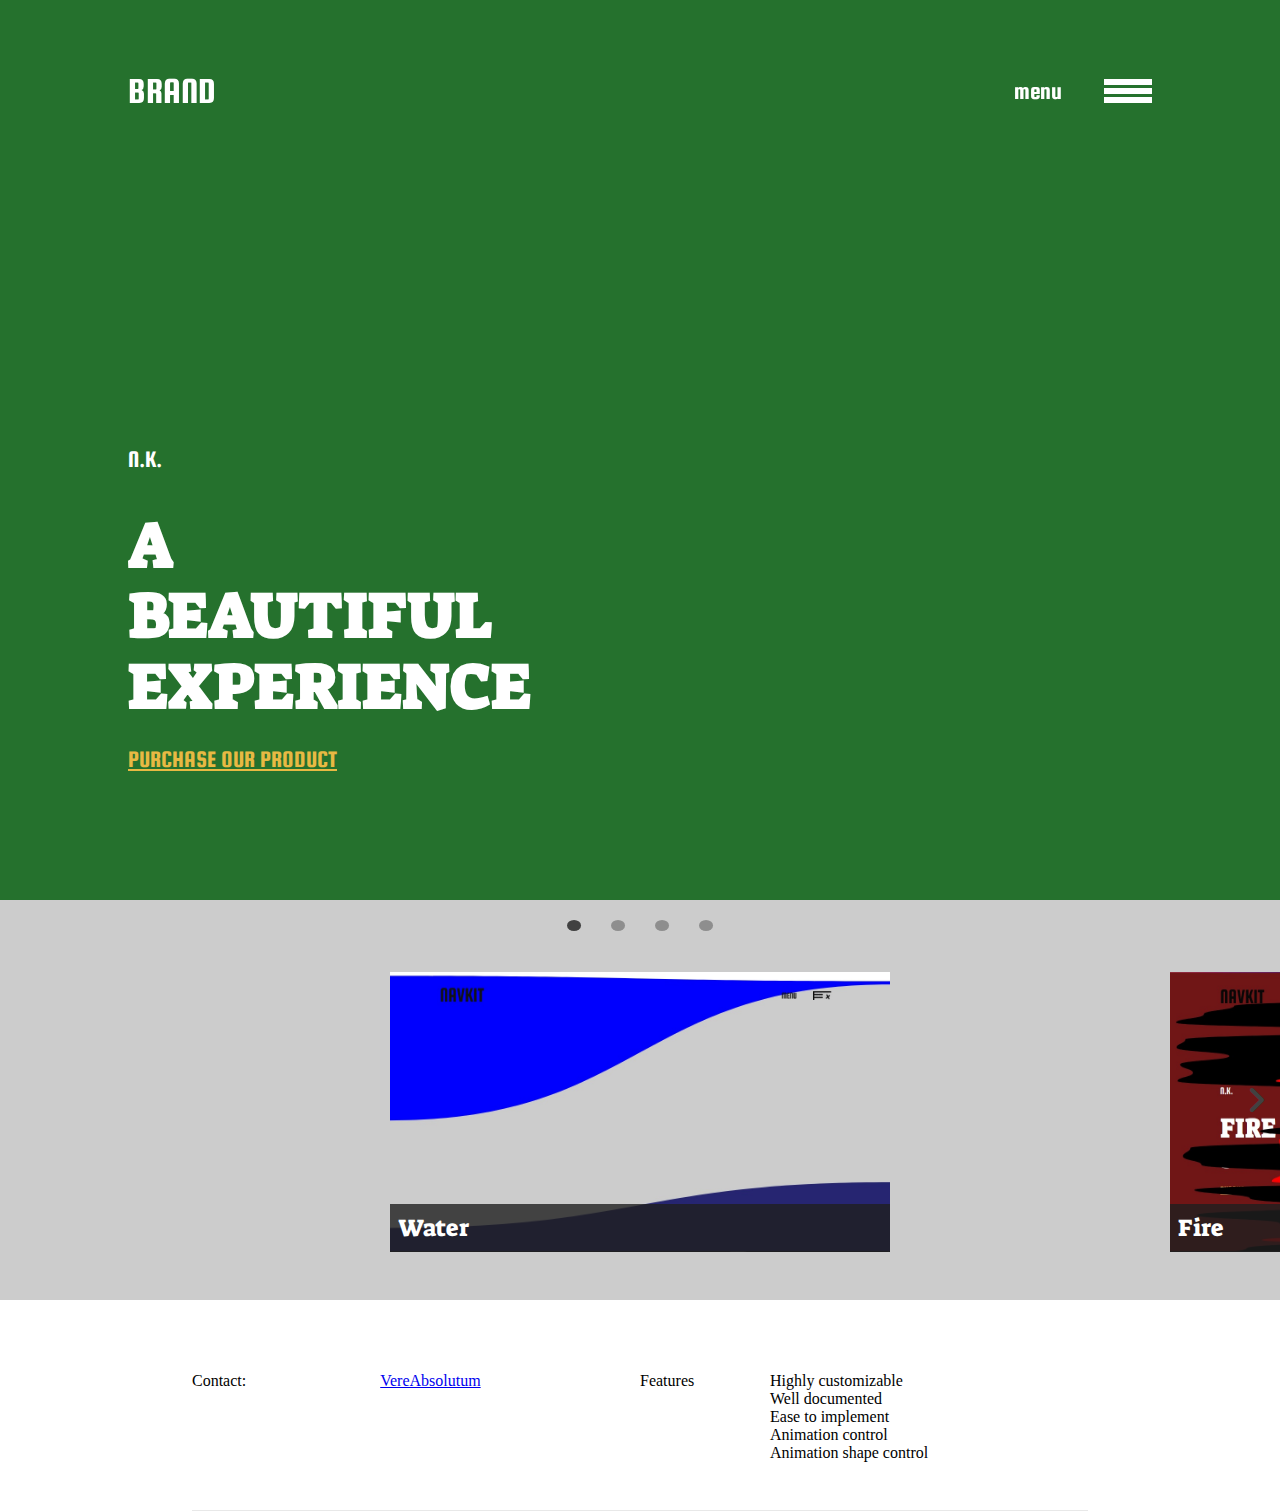
<file: index.html>
<!DOCTYPE html>
<html lang="en">
  <head>
    <meta charset="UTF-8" />
    <meta http-equiv="X-UA-Compatible" content="IE=edge" />
    <meta name="viewport" content="width=device-width, initial-scale=1.0" />
    <!-- GOOGLE FONTS -->
    <link rel="preconnect" href="https://fonts.googleapis.com" />
    <link rel="preconnect" href="https://fonts.gstatic.com" crossorigin />
    <link
      href="https://fonts.googleapis.com/css2?family=Squada+One&family=Suez+One&display=swap"
      rel="stylesheet"
    />
    <!-- FONTAWESOME -->
    <link
      rel="stylesheet"
      type="text/css"
      href="https://cdnjs.cloudflare.com/ajax/libs/font-awesome/5.14.0/css/all.min.css"
    />
    <!-- CSS STYLES -->
    <link rel="stylesheet" type="text/css" href="./CSS/styles.css" />
    <!-- PAGE STYLES -->
    <link rel="stylesheet" type="text/css" href="./CSS/page.css" />
    <title>Navbar</title>
  </head>
  <body>
    <!-- HEADER -->
    <header id="header" class="header header--white-black">
      <div class="header__container">
        <!-- Logo -->
        <div id="logo" class="logo">
          <a href="#" class="logo__link">Brand</a>
        </div>
        <!-- End Logo -->

        <!-- Toggle -->
        <div id="toggle" class="b1 toggle">
          <span>menu</span>
          <span>close</span>
          <div class="toggle__wrapper">
            <div class="toggle-bar first-bar"></div>
            <div class="toggle-bar second-bar"></div>
            <div class="toggle-bar third-bar"></div>
          </div>
        </div>
        <!-- Overlay -->
        <div id="overlay" class="overlay overlay--state">
          <div class="overlay__container">
            <nav id="nav" class="nav">
              <menu id="menu" class="nav__menu">
                <li class="nav__item">
                  <a href="#" class="nav__link">Home</a>
                </li>
                <li class="nav__item">
                  <a href="#" class="nav__link">About</a>
                </li>
                <li class="nav__item">
                  <a href="#" class="nav__link">Portfolio</a>
                </li>
              </menu>
            </nav>
            <nav id="nav-sec" class="nav nav-sec">
              <menu id="menu" class="nav__menu">
                <li class="nav__item">
                  <a href="#" class="nav__link">
                    <i class="fab fa-instagram"></i>
                  </a>
                </li>
                <li class="nav__item">
                  <a href="#" class="nav__link">
                    <i class="fab fa-facebook"></i>
                  </a>
                </li>
                <li class="nav__item">
                  <a href="#" class="nav__link">
                    <i class="fab fa-spotify"></i>
                  </a>
                </li>
              </menu>
            </nav>
          </div>
        </div>
        <!-- End Overlay -->

        <!-- SVG BACKGROUND -->
        <div id="svg-bg" class="svg-bg">
          <svg
            class="svg-anime"
            viewBox="0 0 100 100"
            height="100%"
            width="100%"
            preserveAspectRatio="none"
          >
            <path fill="black"></path>
            <path fill="white"></path>
            <path fill="black"></path>
            <path fill="white"></path>
            <path fill="black"></path>
            <path fill="white"></path>
          </svg>
        </div>
        <!-- END SVG BACKGROUND -->
      </div>
      <!-- End Toggle -->
    </header>
    <!-- END HEADER -->
    <!-- MAIN -->
    <main>
      <section class="hero hero--green section" style="z-index: 0">
        <div class="hero__container flex-grid">
          <div class="hero__data">
            <span class="brand">N.K.</span>
            <h1 class="section__title">A beautiful experience</h1>
            <a href="#" class="button button__style">Purchase Our Product</a>
          </div>
        </div>
      </section>
      <section id="portfolio" class="portfolio">
        <div id="carrousel" class="carrousel carrousel--style">
          <div class="carrousel__container">
            <!-- NAVIGATION BAR -->
            <div
              id="carrousel-nav"
              class="carrousel__nav carrousel__nav--style"
            >
              <button class="carrousel__indicator">
                <span> Water flow </span>
              </button>
              <button class="carrousel__indicator">
                <span> Fire stream </span>
              </button>
              <button class="carrousel__indicator">
                <span> Linear system </span>
              </button>
              <button class="carrousel__indicator">
                <span> Square gear </span>
              </button>
            </div>
            <!-- END NAVIGATION BAR -->

            <!-- TRACKERS & BUTTONS -->
            <button
              id="carrousel-btn-left"
              class="
                carrousel__button
                carrousel__button--left
                carrousel__button--style
              "
            >
              <i class="fas fa-angle-left"></i>
            </button>
            <div id="carrousel-track" class="carrousel__track">
              <ul>
                <li>
                  <div class="card">
                    <div class="card__content">
                      <a href="./pages/wave/wave.html" class="card__link">
                        <img
                          src="./assets/water.jpg"
                          alt=""
                          class="card__img"
                        />
                        <div class="card__description">
                          <span class="card__title"> Water </span>
                        </div>
                        <div class="arrow">
                          <i class="arrow-icon fas fa-arrow-right"></i>
                        </div>
                      </a>
                    </div>
                  </div>
                </li>

                <li>
                  <div class="card">
                    <div class="card__content">
                      <a href="./pages/flow/flow.html" class="card__link">
                        <img src="./assets/fire.jpg" alt="" class="card__img" />
                        <div class="card__description">
                          <span class="card__title"> Fire </span>
                        </div>
                        <div class="arrow">
                          <i class="arrow-icon fas fa-arrow-right"></i>
                        </div>
                      </a>
                    </div>
                  </div>
                </li>

                <li>
                  <div class="card">
                    <div class="card__content">
                      <a href="./pages/linear/square.html" class="card__link">
                        <img
                          src="./assets/linear.jpg"
                          alt=""
                          class="card__img"
                        />
                        <div class="card__description">
                          <span class="card__title"> Linear </span>
                        </div>
                        <div class="arrow">
                          <i class="arrow-icon fas fa-arrow-right"></i>
                        </div>
                      </a>
                    </div>
                  </div>
                </li>

                <li>
                  <div class="card">
                    <div class="card__content">
                      <a href="./pages/square/square.html" class="card__link">
                        <img
                          src="./assets/square.jpg"
                          alt=""
                          class="card__img"
                        />
                        <div class="card__description">
                          <span class="card__title"> Square </span>
                        </div>
                        <div class="arrow">
                          <i class="arrow-icon fas fa-arrow-right"></i>
                        </div>
                      </a>
                    </div>
                  </div>
                </li>
              </ul>
            </div>
            <button
              id="carrousel-btn-right"
              class="
                carrousel__button
                carrousel__button--right
                carrousel__button--style
              "
            >
              <i class="fas fa-angle-right"></i>
            </button>
            <!-- END TRACKERS & BUTTONS -->
          </div>
        </div>
      </section>
      <section id="features" class="features section">
        <div class="features__container">
          <div class="features__header">
            <div class="features__header-container">
              <div class="features__header-first">
                <span>Contact: </span>
                <span
                  ><a
                    href="#https://codecanyon.net/user/vereabsolutum"
                    class="some__link"
                    >VereAbsolutum</a
                  ></span
                >
              </div>
              <div class="features__header-second">
                <span>Features</span>
                <span class="some__link">
                  Highly customizable <br />
                  Well documented <br />
                  Ease to implement <br />
                  Animation control <br />
                  Animation shape control
                </span>
              </div>
            </div>
          </div>
        </div>
      </section>
    </main>
    <!-- END MAIN -->
    <!-- SCRIPTS -->
    <script src="./scripts/anime.min.js"></script>
    <script src="./scripts.js"></script>
    <!-- END SCRIPTS -->
  </body>
</html>
</file>
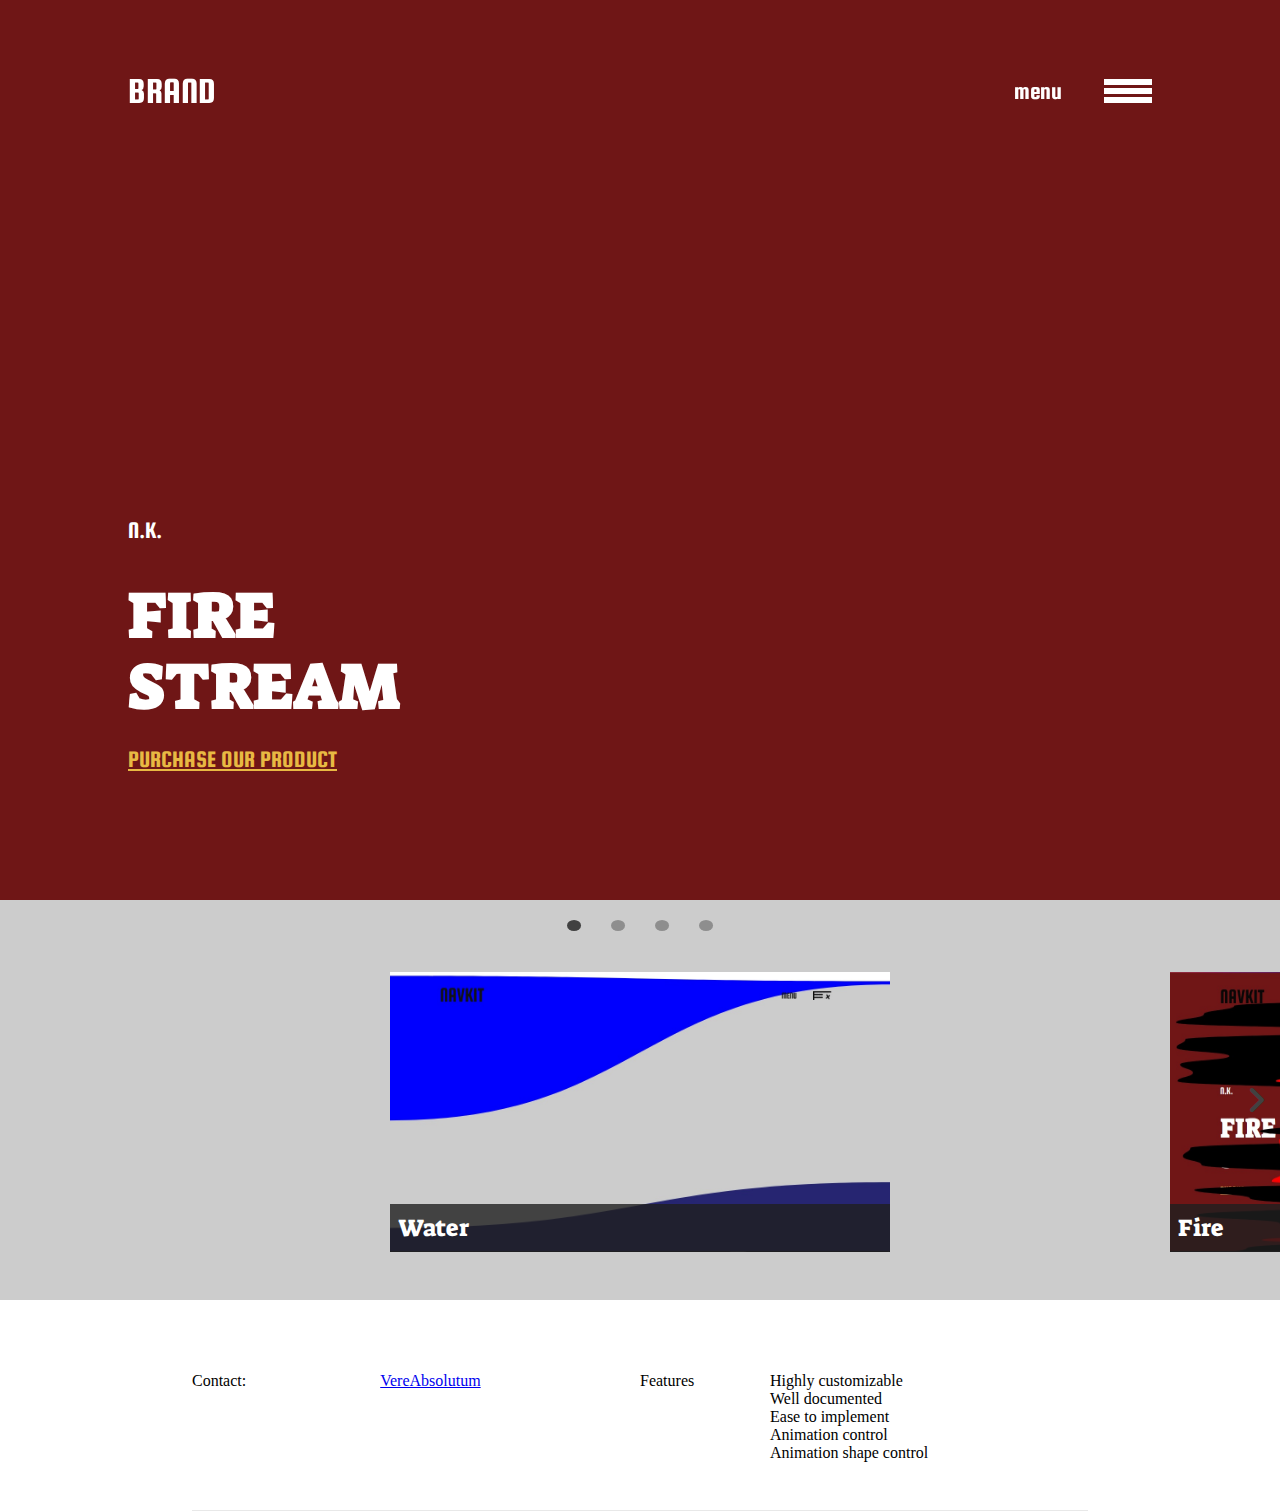
<file: pages/flow/flow.html>
<!DOCTYPE html>
<html lang="en">
  <head>
    <meta charset="UTF-8" />
    <meta http-equiv="X-UA-Compatible" content="IE=edge" />
    <meta name="viewport" content="width=device-width, initial-scale=1.0" />
    <!-- GOOGLE FONTS -->
    <link rel="preconnect" href="https://fonts.googleapis.com" />
    <link rel="preconnect" href="https://fonts.gstatic.com" crossorigin />
    <link
      href="https://fonts.googleapis.com/css2?family=Squada+One&family=Suez+One&display=swap"
      rel="stylesheet"
    />
    <!-- FONTAWESOME -->
    <link
      rel="stylesheet"
      type="text/css"
      href="https://cdnjs.cloudflare.com/ajax/libs/font-awesome/5.14.0/css/all.min.css"
    />
    <!-- CSS STYLES -->
    <link rel="stylesheet" type="text/css" href="../../CSS/styles.css" />
    <!-- PAGE STYLES -->
    <link rel="stylesheet" type="text/css" href="../../CSS/page.css" />
    <title>Navbar - Flow</title>
  </head>
  <body>
    <!-- HEADER -->
    <header id="header" class="header header--white-black">
      <div class="header__container">
        <!-- Logo -->
        <div id="logo" class="logo">
          <a href="#" class="logo__link">Brand</a>
        </div>
        <!-- End Logo -->

        <!-- Toggle -->
        <div id="toggle" class="b5 toggle">
          <span>menu</span>
          <span>close</span>
          <div class="toggle__wrapper">
            <div class="toggle-bar first-bar"></div>
            <div class="toggle-bar second-bar"></div>
            <div class="toggle-bar third-bar"></div>
          </div>
        </div>
        <!-- Overlay -->
        <div id="overlay" class="overlay overlay--state">
          <div class="overlay__container">
            <nav id="nav" class="nav">
              <menu id="menu" class="nav__menu">
                <li class="nav__item">
                  <a href="#" class="nav__link">Home</a>
                </li>
                <li class="nav__item">
                  <a href="#" class="nav__link">About</a>
                </li>
                <li class="nav__item">
                  <a href="#" class="nav__link">Portfolio</a>
                </li>
              </menu>
            </nav>
            <nav id="nav-sec" class="nav nav-sec">
              <menu id="menu" class="nav__menu">
                <li class="nav__item">
                  <a href="#" class="nav__link">
                    <i class="fab fa-instagram"></i>
                  </a>
                </li>
                <li class="nav__item">
                  <a href="#" class="nav__link">
                    <i class="fab fa-facebook"></i>
                  </a>
                </li>
                <li class="nav__item">
                  <a href="#" class="nav__link">
                    <i class="fab fa-spotify"></i>
                  </a>
                </li>
              </menu>
            </nav>
          </div>
        </div>
        <!-- End Overlay -->

        <!-- SVG BACKGROUND -->
        <div id="svg-bg" class="svg-bg">
          <svg
            class="svg-anime"
            viewBox="0 0 100 100"
            height="100%"
            width="100%"
            preserveAspectRatio="none"
          >
            <path fill="black"></path>
            <path fill="red"></path>
            <path fill="orange"></path>
          </svg>
        </div>
        <!-- END SVG BACKGROUND -->
      </div>
      <!-- End Toggle -->
    </header>
    <!-- END HEADER -->
    <!-- MAIN -->
    <main>
      <section class="hero hero--red section" style="z-index: 0">
        <div class="hero__container flex-grid">
          <div class="hero__data">
            <span class="brand">N.K.</span>
            <h1 class="section__title">Fire stream</h1>
            <a href="#" class="button button__style">Purchase Our Product</a>
          </div>
        </div>
      </section>
      <section id="portfolio" class="portfolio">
        <div id="carrousel" class="carrousel carrousel--style">
          <div class="carrousel__container">
            <!-- NAVIGATION BAR -->
            <div
              id="carrousel-nav"
              class="carrousel__nav carrousel__nav--style"
            >
              <button class="carrousel__indicator">
                <span> Water flow </span>
              </button>
              <button class="carrousel__indicator">
                <span> Fire stream </span>
              </button>
              <button class="carrousel__indicator">
                <span> Linear system </span>
              </button>
              <button class="carrousel__indicator">
                <span> Square gear </span>
              </button>
            </div>
            <!-- END NAVIGATION BAR -->

            <!-- TRACKERS & BUTTONS -->
            <button
              id="carrousel-btn-left"
              class="
                carrousel__button
                carrousel__button--left
                carrousel__button--style
              "
            >
              <i class="fas fa-angle-left"></i>
            </button>
            <div id="carrousel-track" class="carrousel__track">
              <ul>
                <li>
                  <div class="card">
                    <div class="card__content">
                      <a href="../wave/wave.html" class="card__link">
                        <img
                          src="../../assets/water.jpg"
                          alt=""
                          class="card__img"
                        />
                        <div class="card__description">
                          <span class="card__title"> Water </span>
                        </div>
                        <div class="arrow">
                          <i class="arrow-icon fas fa-arrow-right"></i>
                        </div>
                      </a>
                    </div>
                  </div>
                </li>

                <li>
                  <div class="card">
                    <div class="card__content">
                      <a href="flow.html" class="card__link">
                        <img
                          src="../../assets/fire.jpg"
                          alt=""
                          class="card__img"
                        />
                        <div class="card__description">
                          <span class="card__title"> Fire </span>
                        </div>
                        <div class="arrow">
                          <i class="arrow-icon fas fa-arrow-right"></i>
                        </div>
                      </a>
                    </div>
                  </div>
                </li>

                <li>
                  <div class="card">
                    <div class="card__content">
                      <a href="../linear/linear.html" class="card__link">
                        <img
                          src="../../assets/linear.jpg"
                          alt=""
                          class="card__img"
                        />
                        <div class="card__description">
                          <span class="card__title"> Linear </span>
                        </div>
                        <div class="arrow">
                          <i class="arrow-icon fas fa-arrow-right"></i>
                        </div>
                      </a>
                    </div>
                  </div>
                </li>

                <li>
                  <div class="card">
                    <div class="card__content">
                      <a href="../square/square.html" class="card__link">
                        <img
                          src="../../assets/square.jpg"
                          alt=""
                          class="card__img"
                        />
                        <div class="card__description">
                          <span class="card__title"> Square </span>
                        </div>
                        <div class="arrow">
                          <i class="arrow-icon fas fa-arrow-right"></i>
                        </div>
                      </a>
                    </div>
                  </div>
                </li>
              </ul>
            </div>
            <button
              id="carrousel-btn-right"
              class="
                carrousel__button
                carrousel__button--right
                carrousel__button--style
              "
            >
              <i class="fas fa-angle-right"></i>
            </button>
            <!-- END TRACKERS & BUTTONS -->
          </div>
        </div>
      </section>
      <section id="features" class="features section">
        <div class="features__container">
          <div class="features__header">
            <div class="features__header-container">
              <div class="features__header-first">
                <span>Contact: </span>
                <span
                  ><a
                    href="#https://codecanyon.net/user/vereabsolutum"
                    class="some__link"
                    >VereAbsolutum</a
                  ></span
                >
              </div>
              <div class="features__header-second">
                <span>Features</span>
                <span class="some__link">
                  Highly customizable <br />
                  Well documented <br />
                  Ease to implement <br />
                  Animation control <br />
                  Animation shape control
                </span>
              </div>
            </div>
          </div>
        </div>
      </section>
    </main>
    <!-- END MAIN -->
    <!-- SCRIPTS -->

    <script src="../../scripts/anime.min.js"></script>
    <script src="../../scripts.js"></script>
    <!-- END SCRIPTS -->
  </body>
</html>
</file>
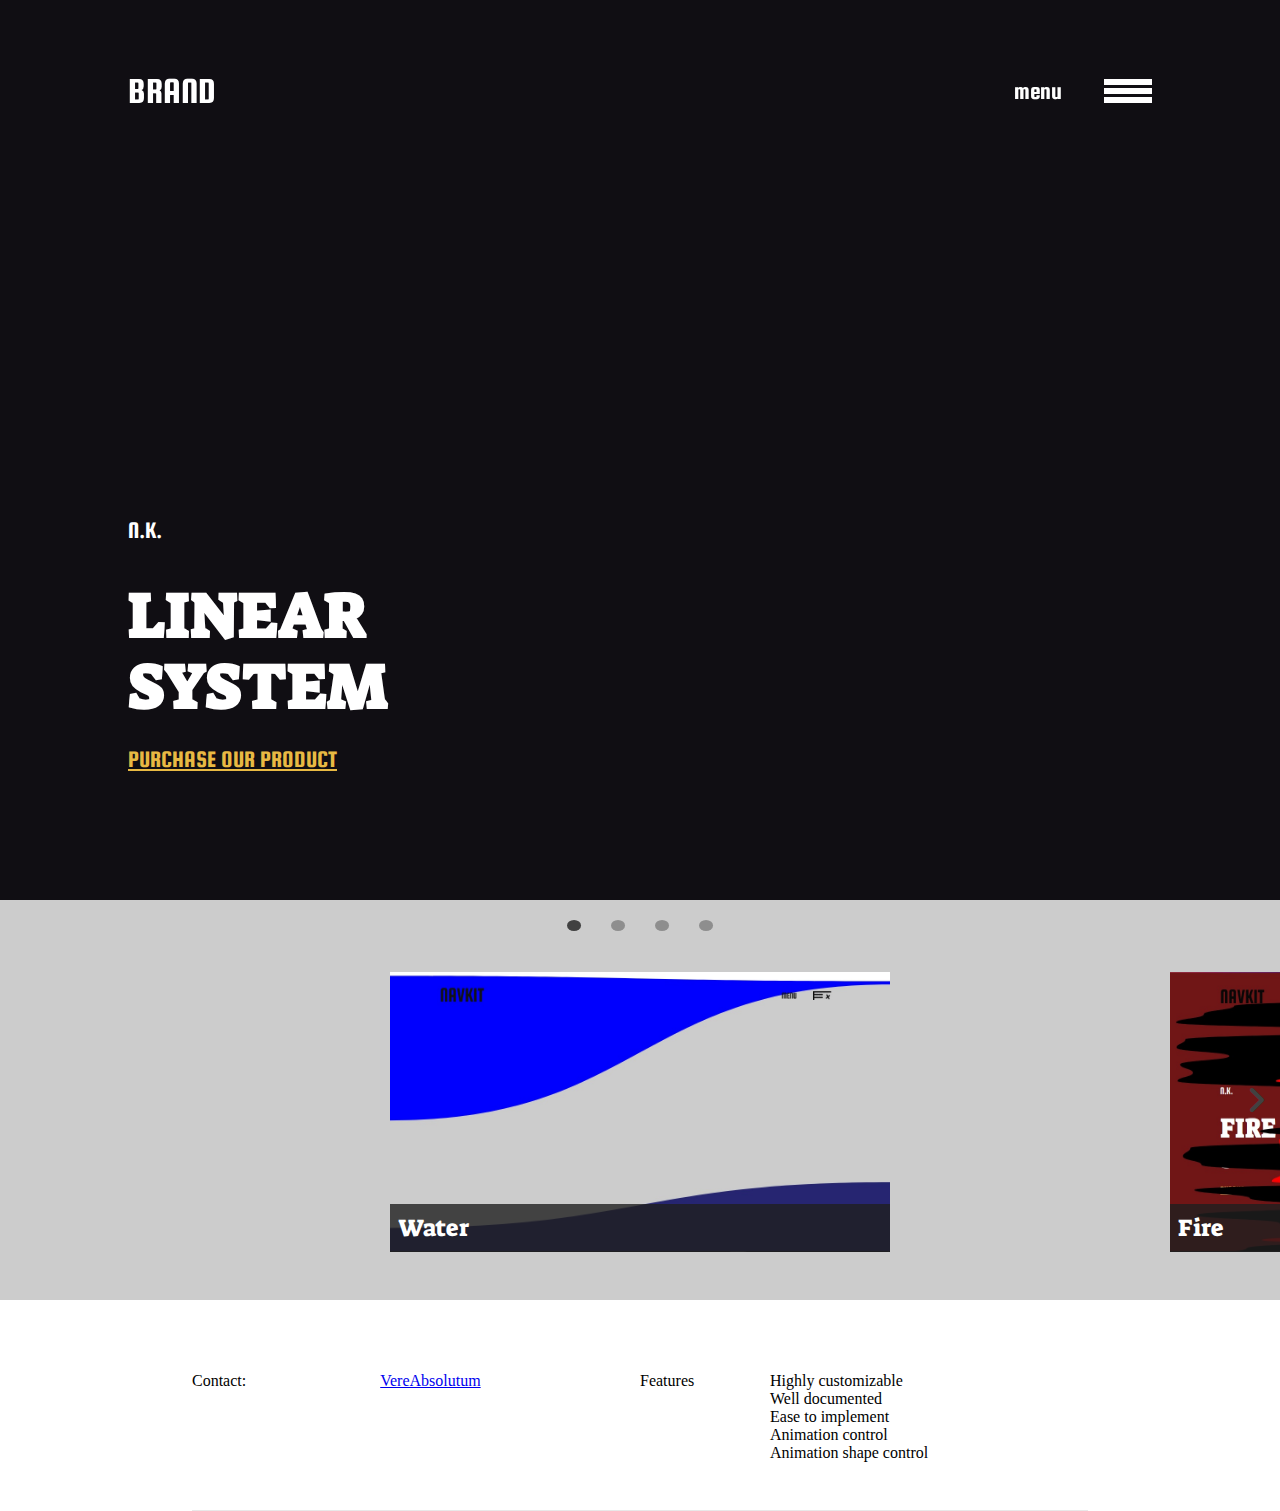
<file: pages/linear/linear.html>
<!DOCTYPE html>
<html lang="en">
  <head>
    <meta charset="UTF-8" />
    <meta http-equiv="X-UA-Compatible" content="IE=edge" />
    <meta name="viewport" content="width=device-width, initial-scale=1.0" />
    <!-- GOOGLE FONTS -->
    <link rel="preconnect" href="https://fonts.googleapis.com" />
    <link rel="preconnect" href="https://fonts.gstatic.com" crossorigin />
    <link
      href="https://fonts.googleapis.com/css2?family=Squada+One&family=Suez+One&display=swap"
      rel="stylesheet"
    />
    <!-- FONTAWESOME -->
    <link
      rel="stylesheet"
      type="text/css"
      href="https://cdnjs.cloudflare.com/ajax/libs/font-awesome/5.14.0/css/all.min.css"
    />
    <!-- CSS STYLES -->
    <link rel="stylesheet" type="text/css" href="../../CSS/styles.css" />
    <!-- PAGE STYLES -->
    <link rel="stylesheet" type="text/css" href="../../CSS/page.css" />
    <title>Navbar - Linear</title>
  </head>
  <body>
    <!-- HEADER -->
    <header id="header" class="header header--white-black">
      <div class="header__container">
        <!-- Logo -->
        <div id="logo" class="logo">
          <a href="#" class="logo__link">Brand</a>
        </div>
        <!-- End Logo -->

        <!-- Toggle -->
        <div id="toggle" class="b4 toggle">
          <span>menu</span>
          <span>close</span>
          <div class="toggle__wrapper">
            <div class="toggle-bar first-bar"></div>
            <div class="toggle-bar second-bar"></div>
            <div class="toggle-bar third-bar"></div>
          </div>
        </div>
        <!-- Overlay -->
        <div id="overlay" class="overlay overlay--state">
          <div class="overlay__container">
            <nav id="nav" class="nav">
              <menu id="menu" class="nav__menu">
                <li class="nav__item">
                  <a href="#" class="nav__link">Home</a>
                </li>
                <li class="nav__item">
                  <a href="#" class="nav__link">About</a>
                </li>
                <li class="nav__item">
                  <a href="#" class="nav__link">Portfolio</a>
                </li>
              </menu>
            </nav>
            <nav id="nav-sec" class="nav nav-sec">
              <menu id="menu" class="nav__menu">
                <li class="nav__item">
                  <a href="#" class="nav__link">
                    <i class="fab fa-instagram"></i>
                  </a>
                </li>
                <li class="nav__item">
                  <a href="#" class="nav__link">
                    <i class="fab fa-facebook"></i>
                  </a>
                </li>
                <li class="nav__item">
                  <a href="#" class="nav__link">
                    <i class="fab fa-spotify"></i>
                  </a>
                </li>
              </menu>
            </nav>
          </div>
        </div>
        <!-- End Overlay -->

        <!-- SVG BACKGROUND -->
        <div id="svg-bg" class="svg-bg">
          <svg
            class="svg-anime"
            viewBox="0 0 100 100"
            height="100%"
            width="100%"
            preserveAspectRatio="none"
          >
            <path fill="black"></path>
            <path fill="white"></path>
            <path fill="black"></path>
            <path fill="white"></path>
            <path fill="black"></path>
            <path fill="white"></path>
          </svg>
        </div>
        <!-- END SVG BACKGROUND -->
      </div>
      <!-- End Toggle -->
    </header>
    <!-- END HEADER -->
    <!-- MAIN -->
    <main>
      <section class="hero hero--black section" style="z-index: 0">
        <div class="hero__container flex-grid">
          <div class="hero__data">
            <span class="brand">N.K.</span>
            <h1 class="section__title">Linear system</h1>
            <a href="#" class="button button__style">Purchase Our Product</a>
          </div>
        </div>
      </section>

      <section id="portfolio" class="portfolio">
        <div id="carrousel" class="carrousel carrousel--style">
          <div class="carrousel__container">
            <!-- NAVIGATION BAR -->
            <div
              id="carrousel-nav"
              class="carrousel__nav carrousel__nav--style"
            >
              <button class="carrousel__indicator">
                <span> Water flow </span>
              </button>
              <button class="carrousel__indicator">
                <span> Fire stream </span>
              </button>
              <button class="carrousel__indicator">
                <span> Linear system </span>
              </button>
              <button class="carrousel__indicator">
                <span> Square gear </span>
              </button>
            </div>
            <!-- END NAVIGATION BAR -->

            <!-- TRACKERS & BUTTONS -->
            <button
              id="carrousel-btn-left"
              class="
                carrousel__button
                carrousel__button--left
                carrousel__button--style
              "
            >
              <i class="fas fa-angle-left"></i>
            </button>
            <div id="carrousel-track" class="carrousel__track">
              <ul>
                <li>
                  <div class="card">
                    <div class="card__content">
                      <a href="../wave/wave.html" class="card__link">
                        <img
                          src="../../assets/water.jpg"
                          alt=""
                          class="card__img"
                        />
                        <div class="card__description">
                          <span class="card__title"> Water </span>
                        </div>
                        <div class="arrow">
                          <i class="arrow-icon fas fa-arrow-right"></i>
                        </div>
                      </a>
                    </div>
                  </div>
                </li>

                <li>
                  <div class="card">
                    <div class="card__content">
                      <a href="../flow/flow.html" class="card__link">
                        <img
                          src="../../assets/fire.jpg"
                          alt=""
                          class="card__img"
                        />
                        <div class="card__description">
                          <span class="card__title"> Fire </span>
                        </div>
                        <div class="arrow">
                          <i class="arrow-icon fas fa-arrow-right"></i>
                        </div>
                      </a>
                    </div>
                  </div>
                </li>

                <li>
                  <div class="card">
                    <div class="card__content">
                      <a href="linear.html" class="card__link">
                        <img
                          src="../../assets/linear.jpg"
                          alt=""
                          class="card__img"
                        />
                        <div class="card__description">
                          <span class="card__title"> Linear </span>
                        </div>
                        <div class="arrow">
                          <i class="arrow-icon fas fa-arrow-right"></i>
                        </div>
                      </a>
                    </div>
                  </div>
                </li>

                <li>
                  <div class="card">
                    <div class="card__content">
                      <a href="../square/square.html" class="card__link">
                        <img
                          src="../../assets/square.jpg"
                          alt=""
                          class="card__img"
                        />
                        <div class="card__description">
                          <span class="card__title"> Square </span>
                        </div>
                        <div class="arrow">
                          <i class="arrow-icon fas fa-arrow-right"></i>
                        </div>
                      </a>
                    </div>
                  </div>
                </li>
              </ul>
            </div>
            <button
              id="carrousel-btn-right"
              class="
                carrousel__button
                carrousel__button--right
                carrousel__button--style
              "
            >
              <i class="fas fa-angle-right"></i>
            </button>
            <!-- END TRACKERS & BUTTONS -->
          </div>
        </div>
      </section>
      <section id="features" class="features section">
        <div class="features__container">
          <div class="features__header">
            <div class="features__header-container">
              <div class="features__header-first">
                <span>Contact: </span>
                <span
                  ><a
                    href="#https://codecanyon.net/user/vereabsolutum"
                    class="some__link"
                    >VereAbsolutum</a
                  ></span
                >
              </div>
              <div class="features__header-second">
                <span>Features</span>
                <span class="some__link">
                  Highly customizable <br />
                  Well documented <br />
                  Ease to implement <br />
                  Animation control <br />
                  Animation shape control
                </span>
              </div>
            </div>
          </div>
        </div>
      </section>
    </main>
    <!-- END MAIN -->
    <!-- SCRIPTS -->

    <script src="../../scripts/anime.min.js"></script>
    <script src="../../scripts.js"></script>
    <!-- END SCRIPTS -->
  </body>
</html>
</file>
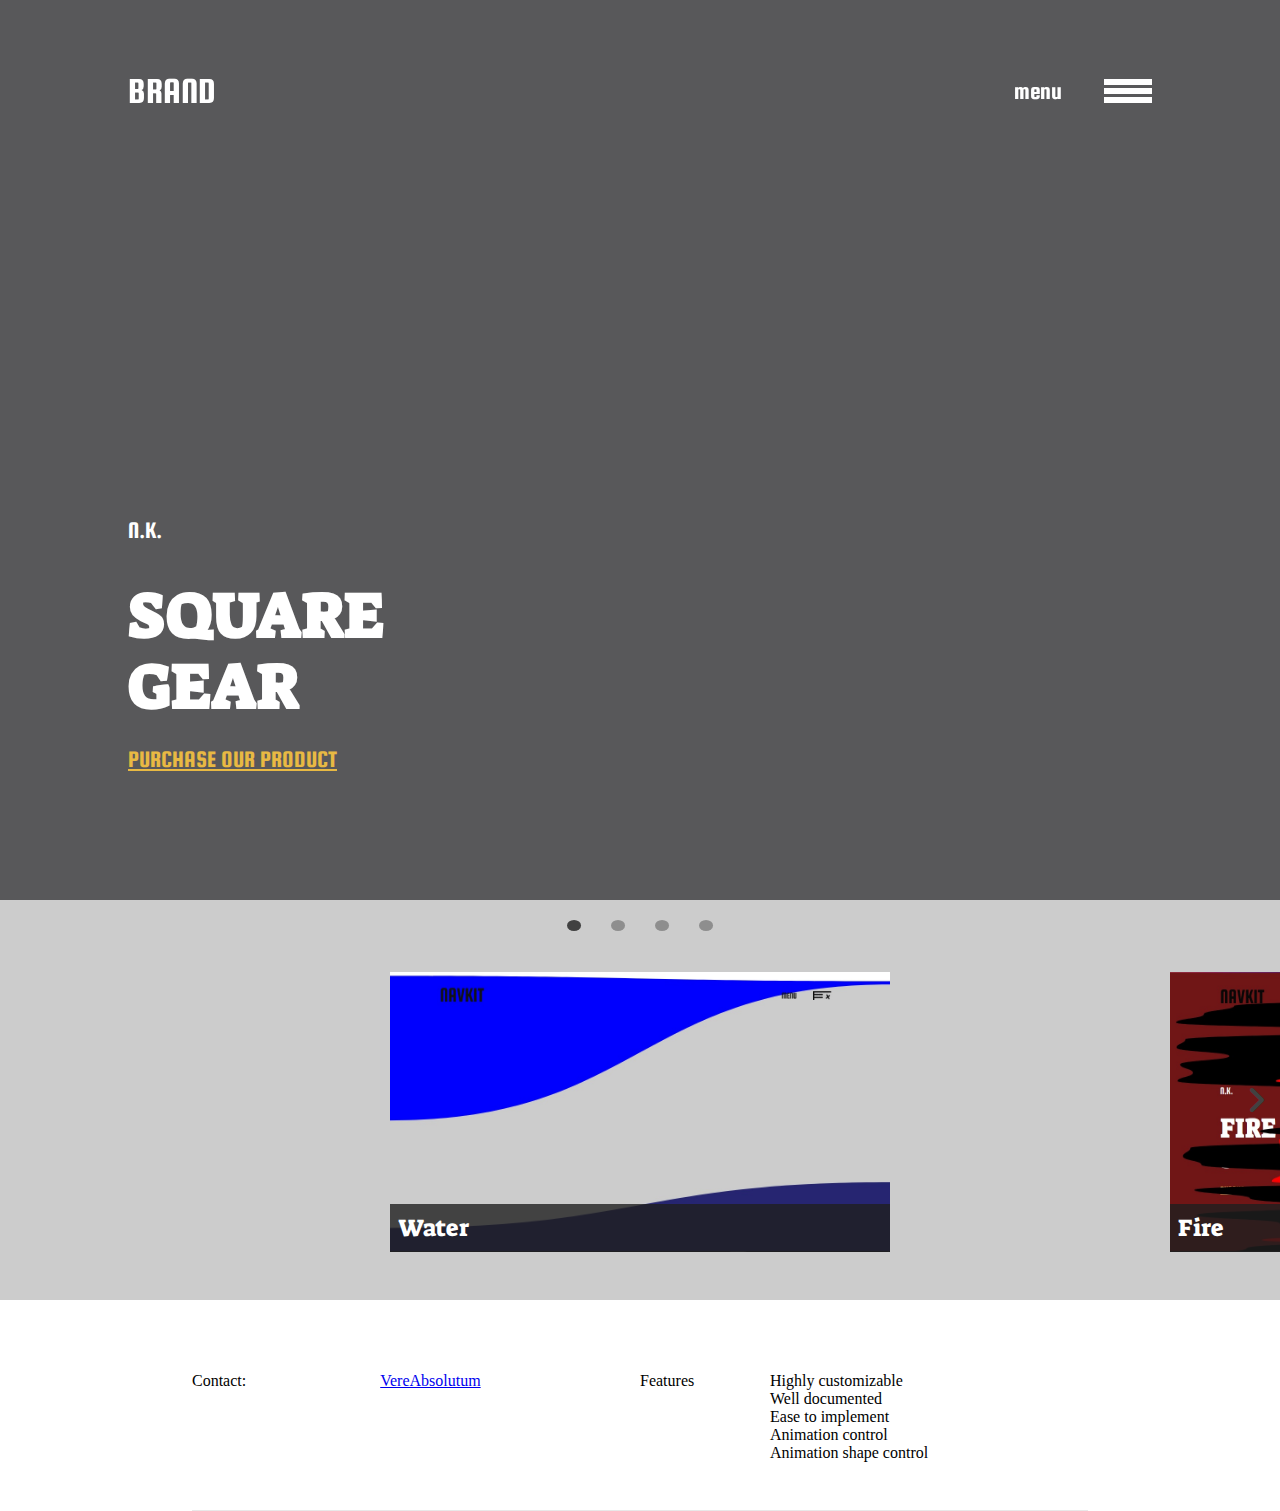
<file: pages/square/square.html>
<!DOCTYPE html>
<html lang="en">
  <head>
    <meta charset="UTF-8" />
    <meta http-equiv="X-UA-Compatible" content="IE=edge" />
    <meta name="viewport" content="width=device-width, initial-scale=1.0" />
    <!-- GOOGLE FONTS -->
    <link rel="preconnect" href="https://fonts.googleapis.com" />
    <link rel="preconnect" href="https://fonts.gstatic.com" crossorigin />
    <link
      href="https://fonts.googleapis.com/css2?family=Squada+One&family=Suez+One&display=swap"
      rel="stylesheet"
    />
    <!-- FONTAWESOME -->
    <link
      rel="stylesheet"
      type="text/css"
      href="https://cdnjs.cloudflare.com/ajax/libs/font-awesome/5.14.0/css/all.min.css"
    />
    <!-- CSS STYLES -->
    <link rel="stylesheet" type="text/css" href="../../CSS/styles.css" />
    <!-- PAGE STYLES -->
    <link rel="stylesheet" type="text/css" href="../../CSS/page.css" />
    <title>Navbar - Square</title>
  </head>
  <body>
    <!-- HEADER -->
    <header id="header" class="header header--white-black">
      <div class="header__container">
        <!-- Logo -->
        <div id="logo" class="logo">
          <a href="#" class="logo__link">Brand</a>
        </div>
        <!-- End Logo -->

        <!-- Toggle -->
        <div id="toggle" class="b3 toggle">
          <span>menu</span>
          <span>close</span>
          <div class="toggle__wrapper">
            <div class="toggle-bar first-bar"></div>
            <div class="toggle-bar second-bar"></div>
            <div class="toggle-bar third-bar"></div>
          </div>
        </div>
        <!-- Overlay -->
        <div id="overlay" class="overlay overlay--state">
          <div class="overlay__container">
            <nav id="nav" class="nav">
              <menu id="menu" class="nav__menu">
                <li class="nav__item">
                  <a href="#" class="nav__link">Home</a>
                </li>
                <li class="nav__item">
                  <a href="#" class="nav__link">About</a>
                </li>
                <li class="nav__item">
                  <a href="#" class="nav__link">Portfolio</a>
                </li>
              </menu>
            </nav>
            <nav id="nav-sec" class="nav nav-sec">
              <menu id="menu" class="nav__menu">
                <li class="nav__item">
                  <a href="#" class="nav__link">
                    <i class="fab fa-instagram"></i>
                  </a>
                </li>
                <li class="nav__item">
                  <a href="#" class="nav__link">
                    <i class="fab fa-facebook"></i>
                  </a>
                </li>
                <li class="nav__item">
                  <a href="#" class="nav__link">
                    <i class="fab fa-spotify"></i>
                  </a>
                </li>
              </menu>
            </nav>
          </div>
        </div>
        <!-- End Overlay -->

        <!-- SVG BACKGROUND -->
        <div id="svg-bg" class="svg-bg">
          <svg
            class="svg-anime"
            viewBox="0 0 100 100"
            height="100%"
            width="100%"
            preserveAspectRatio="none"
          >
            <path fill="#fff"></path>
            <path fill="#000"></path>
            <path fill="#ccc"></path>
          </svg>
        </div>
        <!-- END SVG BACKGROUND -->
      </div>
      <!-- End Toggle -->
    </header>
    <!-- END HEADER -->
    <!-- MAIN -->
    <main>
      <section class="hero hero--metal section" style="z-index: 0">
        <div class="hero__container flex-grid">
          <div class="hero__data">
            <span class="brand">N.K.</span>
            <h1 class="section__title">Square gear</h1>
            <a href="#" class="button button__style">Purchase Our Product</a>
          </div>
        </div>
      </section>

      <section id="portfolio" class="portfolio">
        <div id="carrousel" class="carrousel carrousel--style">
          <div class="carrousel__container">
            <!-- NAVIGATION BAR -->
            <div
              id="carrousel-nav"
              class="carrousel__nav carrousel__nav--style"
            >
              <button class="carrousel__indicator">
                <span> Water flow </span>
              </button>
              <button class="carrousel__indicator">
                <span> Fire stream </span>
              </button>
              <button class="carrousel__indicator">
                <span> Linear system </span>
              </button>
              <button class="carrousel__indicator">
                <span> Square gear </span>
              </button>
            </div>
            <!-- END NAVIGATION BAR -->

            <!-- TRACKERS & BUTTONS -->
            <button
              id="carrousel-btn-left"
              class="
                carrousel__button
                carrousel__button--left
                carrousel__button--style
              "
            >
              <i class="fas fa-angle-left"></i>
            </button>
            <div id="carrousel-track" class="carrousel__track">
              <ul>
                <li>
                  <div class="card">
                    <div class="card__content">
                      <a href="../wave/wave.html" class="card__link">
                        <img
                          src="../../assets/water.jpg"
                          alt=""
                          class="card__img"
                        />
                        <div class="card__description">
                          <span class="card__title"> Water </span>
                        </div>
                        <div class="arrow">
                          <i class="arrow-icon fas fa-arrow-right"></i>
                        </div>
                      </a>
                    </div>
                  </div>
                </li>

                <li>
                  <div class="card">
                    <div class="card__content">
                      <a href="../flow/flow.html" class="card__link">
                        <img
                          src="../../assets/fire.jpg"
                          alt=""
                          class="card__img"
                        />
                        <div class="card__description">
                          <span class="card__title"> Fire </span>
                        </div>
                        <div class="arrow">
                          <i class="arrow-icon fas fa-arrow-right"></i>
                        </div>
                      </a>
                    </div>
                  </div>
                </li>

                <li>
                  <div class="card">
                    <div class="card__content">
                      <a href="../linear/linear.html" class="card__link">
                        <img
                          src="../../assets/linear.jpg"
                          alt=""
                          class="card__img"
                        />
                        <div class="card__description">
                          <span class="card__title"> Linear </span>
                        </div>
                        <div class="arrow">
                          <i class="arrow-icon fas fa-arrow-right"></i>
                        </div>
                      </a>
                    </div>
                  </div>
                </li>

                <li>
                  <div class="card">
                    <div class="card__content">
                      <a href="square.html" class="card__link">
                        <img
                          src="../../assets/square.jpg"
                          alt=""
                          class="card__img"
                        />
                        <div class="card__description">
                          <span class="card__title"> Square </span>
                        </div>
                        <div class="arrow">
                          <i class="arrow-icon fas fa-arrow-right"></i>
                        </div>
                      </a>
                    </div>
                  </div>
                </li>
              </ul>
            </div>
            <button
              id="carrousel-btn-right"
              class="
                carrousel__button
                carrousel__button--right
                carrousel__button--style
              "
            >
              <i class="fas fa-angle-right"></i>
            </button>
            <!-- END TRACKERS & BUTTONS -->
          </div>
        </div>
      </section>
      <section id="features" class="features section">
        <div class="features__container">
          <div class="features__header">
            <div class="features__header-container">
              <div class="features__header-first">
                <span>Contact: </span>
                <span
                  ><a
                    href="#https://codecanyon.net/user/vereabsolutum"
                    class="some__link"
                    >VereAbsolutum</a
                  ></span
                >
              </div>
              <div class="features__header-second">
                <span>Features</span>
                <span class="some__link">
                  Highly customizable <br />
                  Well documented <br />
                  Ease to implement <br />
                  Animation control <br />
                  Animation shape control
                </span>
              </div>
            </div>
          </div>
        </div>
      </section>
    </main>
    <!-- END MAIN -->
    <!-- SCRIPTS -->

    <script src="../../scripts/anime.min.js"></script>
    <script src="../../scripts.js"></script>
    <!-- END SCRIPTS -->
  </body>
</html>
</file>
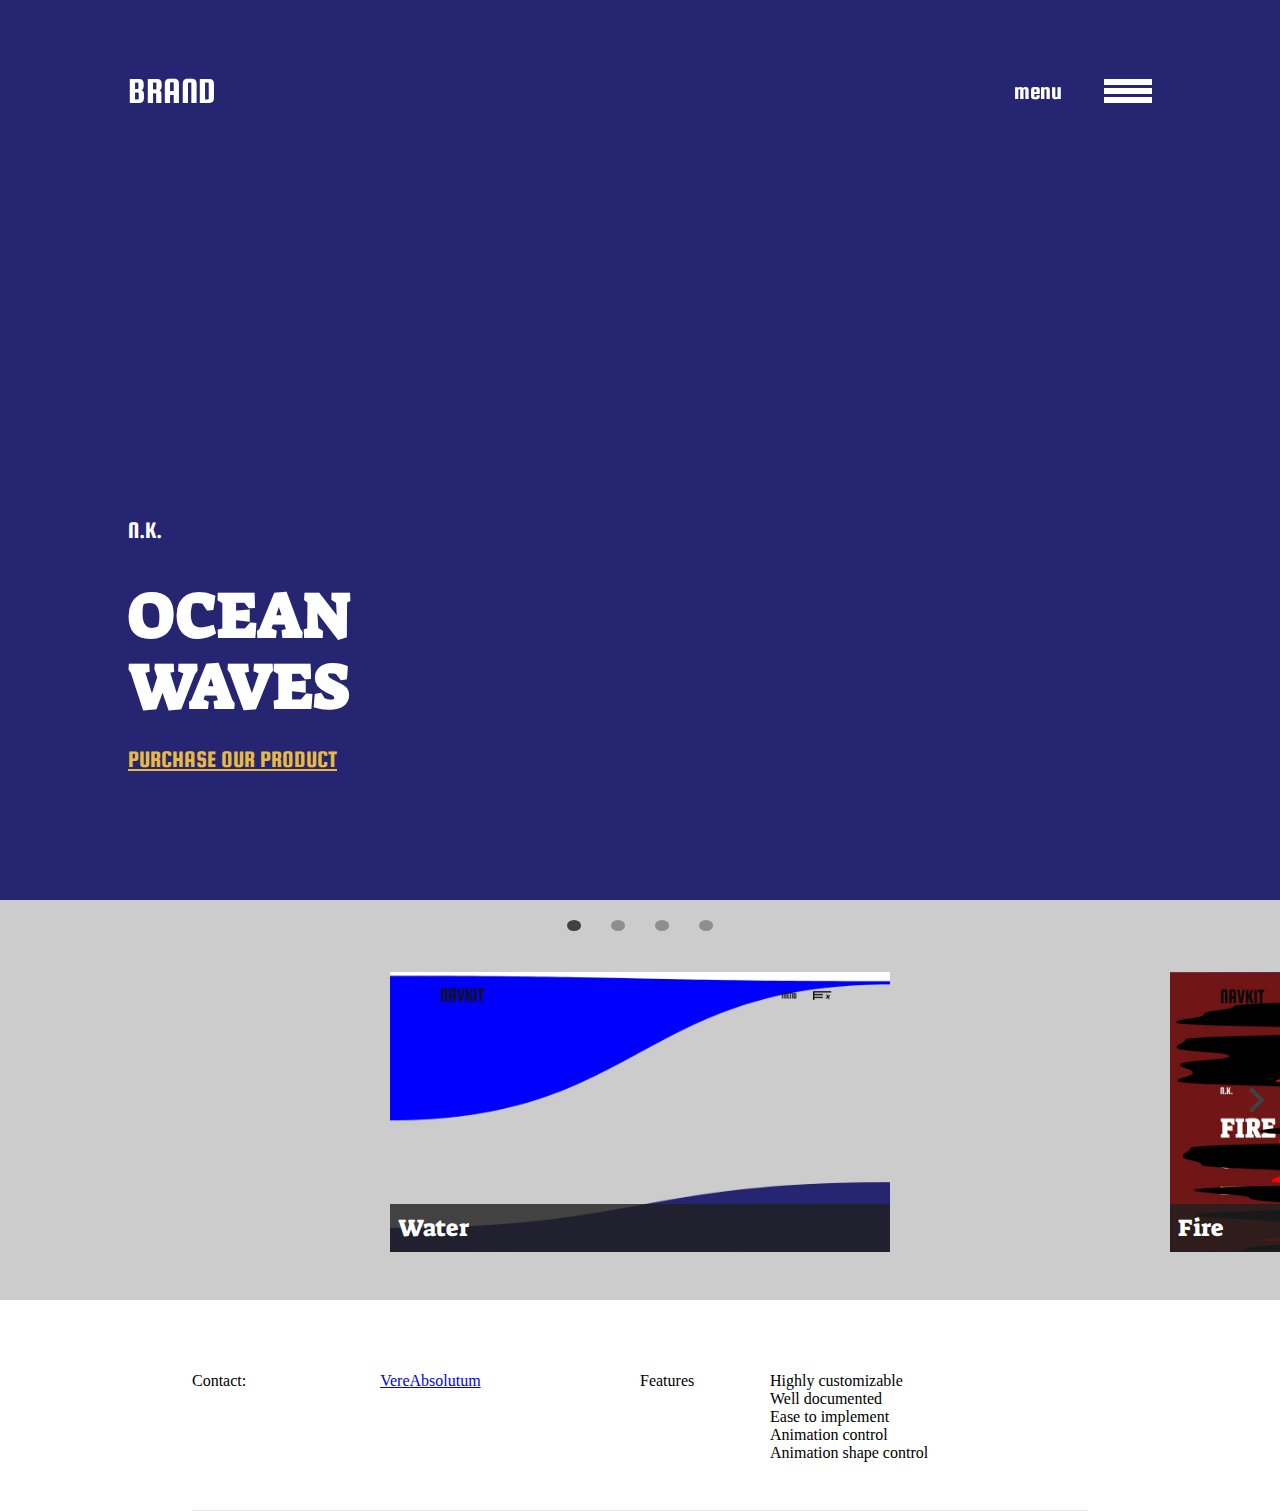
<file: pages/wave/wave.html>
<!DOCTYPE html>
<html lang="en">
  <head>
    <meta charset="UTF-8" />
    <meta http-equiv="X-UA-Compatible" content="IE=edge" />
    <meta name="viewport" content="width=device-width, initial-scale=1.0" />
    <!-- GOOGLE FONTS -->
    <link rel="preconnect" href="https://fonts.googleapis.com" />
    <link rel="preconnect" href="https://fonts.gstatic.com" crossorigin />
    <link
      href="https://fonts.googleapis.com/css2?family=Squada+One&family=Suez+One&display=swap"
      rel="stylesheet"
    />
    <!-- FONTAWESOME -->
    <link
      rel="stylesheet"
      type="text/css"
      href="https://cdnjs.cloudflare.com/ajax/libs/font-awesome/5.14.0/css/all.min.css"
    />
    <!-- CSS STYLES -->
    <link rel="stylesheet" type="text/css" href="../../CSS/styles.css" />
    <!-- PAGE STYLES -->
    <link rel="stylesheet" type="text/css" href="../../CSS/page.css" />
    <title>Navbar - Wave</title>
  </head>
  <body>
    <!-- HEADER -->
    <header id="header" class="header header--white">
      <div class="header__container">
        <!-- Logo -->
        <div id="logo" class="logo">
          <a href="#" class="logo__link">Brand</a>
        </div>
        <!-- End Logo -->

        <!-- Toggle -->
        <div id="toggle" class="b2 toggle">
          <span>menu</span>
          <span>close</span>
          <div class="toggle__wrapper">
            <div class="toggle-bar first-bar"></div>
            <div class="toggle-bar second-bar"></div>
            <div class="toggle-bar third-bar"></div>
          </div>
        </div>
        <!-- Overlay -->
        <div id="overlay" class="overlay overlay--state">
          <div class="overlay__container">
            <nav id="nav" class="nav">
              <menu id="menu" class="nav__menu">
                <li class="nav__item">
                  <a href="#" class="nav__link">Home</a>
                </li>
                <li class="nav__item">
                  <a href="#" class="nav__link">About</a>
                </li>
                <li class="nav__item">
                  <a href="#" class="nav__link">Portfolio</a>
                </li>
              </menu>
            </nav>
            <nav id="nav-sec" class="nav nav-sec">
              <menu id="menu" class="nav__menu">
                <li class="nav__item">
                  <a href="#" class="nav__link">
                    <i class="fab fa-instagram"></i>
                  </a>
                </li>
                <li class="nav__item">
                  <a href="#" class="nav__link">
                    <i class="fab fa-facebook"></i>
                  </a>
                </li>
                <li class="nav__item">
                  <a href="#" class="nav__link">
                    <i class="fab fa-spotify"></i>
                  </a>
                </li>
              </menu>
            </nav>
          </div>
        </div>
        <!-- End Overlay -->

        <!-- SVG BACKGROUND -->
        <div id="svg-bg" class="svg-bg">
          <svg
            class="svg-anime"
            viewBox="0 0 100 100"
            height="100%"
            width="100%"
            preserveAspectRatio="none"
          >
            <path fill="lightblue"></path>
            <path fill="#fff"></path>
            <path fill="blue"></path>
          </svg>
        </div>
        <!-- END SVG BACKGROUND -->
      </div>
      <!-- End Toggle -->
    </header>
    <!-- END HEADER -->
    <!-- MAIN -->
    <main>
      <section class="hero hero--blue section" style="z-index: 0">
        <div class="hero__container flex-grid">
          <div class="hero__data">
            <span class="brand">N.K.</span>
            <h1 class="section__title">Ocean waves</h1>
            <a href="#" class="button button__style">Purchase Our Product</a>
          </div>
        </div>
      </section>

      <section id="portfolio" class="portfolio">
        <div id="carrousel" class="carrousel carrousel--style">
          <div class="carrousel__container">
            <!-- NAVIGATION BAR -->
            <div
              id="carrousel-nav"
              class="carrousel__nav carrousel__nav--style"
            >
              <button class="carrousel__indicator">
                <span> Water flow </span>
              </button>
              <button class="carrousel__indicator">
                <span> Fire stream </span>
              </button>
              <button class="carrousel__indicator">
                <span> Linear system </span>
              </button>
              <button class="carrousel__indicator">
                <span> Square gear </span>
              </button>
            </div>
            <!-- END NAVIGATION BAR -->

            <!-- TRACKERS & BUTTONS -->
            <button
              id="carrousel-btn-left"
              class="
                carrousel__button
                carrousel__button--left
                carrousel__button--style
              "
            >
              <i class="fas fa-angle-left"></i>
            </button>
            <div id="carrousel-track" class="carrousel__track">
              <ul>
                <li>
                  <div class="card">
                    <div class="card__content">
                      <a href="wave.html" class="card__link">
                        <img
                          src="../../assets/water.jpg"
                          alt=""
                          class="card__img"
                        />
                        <div class="card__description">
                          <span class="card__title"> Water </span>
                        </div>
                        <div class="arrow">
                          <i class="arrow-icon fas fa-arrow-right"></i>
                        </div>
                      </a>
                    </div>
                  </div>
                </li>

                <li>
                  <div class="card">
                    <div class="card__content">
                      <a href="../flow/flow.html" class="card__link">
                        <img
                          src="../../assets/fire.jpg"
                          alt=""
                          class="card__img"
                        />
                        <div class="card__description">
                          <span class="card__title"> Fire </span>
                        </div>
                        <div class="arrow">
                          <i class="arrow-icon fas fa-arrow-right"></i>
                        </div>
                      </a>
                    </div>
                  </div>
                </li>

                <li>
                  <div class="card">
                    <div class="card__content">
                      <a href="../linear/linear.html" class="card__link">
                        <img
                          src="../../assets/linear.jpg"
                          alt=""
                          class="card__img"
                        />
                        <div class="card__description">
                          <span class="card__title"> Linear </span>
                        </div>
                        <div class="arrow">
                          <i class="arrow-icon fas fa-arrow-right"></i>
                        </div>
                      </a>
                    </div>
                  </div>
                </li>

                <li>
                  <div class="card">
                    <div class="card__content">
                      <a href="../square/square.html" class="card__link">
                        <img
                          src="../../assets/square.jpg"
                          alt=""
                          class="card__img"
                        />
                        <div class="card__description">
                          <span class="card__title"> Square </span>
                        </div>
                        <div class="arrow">
                          <i class="arrow-icon fas fa-arrow-right"></i>
                        </div>
                      </a>
                    </div>
                  </div>
                </li>
              </ul>
            </div>
            <button
              id="carrousel-btn-right"
              class="
                carrousel__button
                carrousel__button--right
                carrousel__button--style
              "
            >
              <i class="fas fa-angle-right"></i>
            </button>
            <!-- END TRACKERS & BUTTONS -->
          </div>
        </div>
      </section>
      <section id="features" class="features section">
        <div class="features__container">
          <div class="features__header">
            <div class="features__header-container">
              <div class="features__header-first">
                <span>Contact: </span>
                <span
                  ><a
                    href="https://codecanyon.net/user/vereabsolutum"
                    class="some__link"
                    >VereAbsolutum</a
                  ></span
                >
              </div>
              <div class="features__header-second">
                <span>Features</span>
                <span class="some__link">
                  Highly customizable <br />
                  Well documented <br />
                  Ease to implement <br />
                  Animation control <br />
                  Animation shape control
                </span>
              </div>
            </div>
          </div>
        </div>
      </section>
    </main>
    <!-- END MAIN -->
    <!-- SCRIPTS -->

    <script src="../../scripts/anime.min.js"></script>
    <script src="../../scripts.js"></script>
    <!-- END SCRIPTS -->
  </body>
</html>
</file>
<file: CSS/page.css>
* {
  -webkit-box-sizing: border-box;
          box-sizing: border-box;
  margin: 0;
}

.title {
  font-family: 'Suez One', serif;
  font-size: 1.375rem;
  text-transform: uppercase;
}

img.features__img {
  width: 100%;
  margin: 70px auto;
}

.section {
  padding-top: 4.5rem;
}

.section__title {
  margin-bottom: 1.5rem;
  font-family: 'Suez One', serif;
  text-transform: uppercase;
  font-size: 2.8rem;
  color: #fff;
  line-height: 1.1;
  max-width: 270px;
}

.flex-grid {
  display: -webkit-box;
  display: -ms-flexbox;
  display: flex;
  -webkit-box-pack: justify;
      -ms-flex-pack: justify;
          justify-content: space-between;
  -ms-flex-wrap: wrap;
      flex-wrap: wrap;
}

.brand {
  display: block;
  margin-bottom: 2.4rem;
  color: #fff;
  font-family: 'Squada One', cursive;
  font-size: 1.2rem;
}

.hero--green {
  background-color: #25712d;
}

.hero--blue {
  background-color: #252571;
}

.hero--red {
  background-color: #6f1616;
}

.hero--metal {
  background-color: #58585a;
}

.hero--black {
  background-color: #100e13;
}

.hero {
  min-height: 100vh;
  display: -webkit-box;
  display: -ms-flexbox;
  display: flex;
}

.hero__data {
  margin-top: 4rem;
  margin-bottom: 1.5rem;
}

.hero__container {
  margin: 0 auto;
  width: 80vw;
}

.hero__content {
  margin-top: 3rem;
  -webkit-box-align: center;
      -ms-flex-align: center;
          align-items: center;
  -webkit-box-pack: center;
      -ms-flex-pack: center;
          justify-content: center;
}

.card__content {
  cursor: pointer;
  overflow: hidden;
  position: relative;
  height: 280px;
  background-color: #ccc;
  margin: 0 auto;
}

.card__content img {
  width: 100%;
}

.card__content:hover .arrow-icon {
  top: 0;
}

.card__content:hover .arrow {
  background-color: rgba(31, 31, 31, 0.8);
}

.card__content:hover .card__image {
  -webkit-transform: scale(1.1);
          transform: scale(1.1);
}

.card__link {
  text-decoration: none;
  display: -webkit-box;
  display: -ms-flexbox;
  display: flex;
  -webkit-box-align: center;
      -ms-flex-align: center;
          align-items: center;
  -webkit-box-pack: center;
      -ms-flex-pack: center;
          justify-content: center;
  height: 100%;
}

.card__description {
  background-color: rgba(31, 31, 31, 0.8);
  width: 100%;
  right: 0;
  left: 0;
  position: absolute;
  bottom: 0;
  -webkit-transition: 0.3s;
  transition: 0.3s;
  padding: 0.5rem;
}

.card__title {
  color: #fff;
  font-family: 'Suez One', serif;
  font-size: 1.5rem;
}

.card__img {
  -webkit-transition: 0.3s ease;
  transition: 0.3s ease;
  -webkit-transform: scale(1);
          transform: scale(1);
}

.card .arrow {
  position: absolute;
  width: 100%;
  height: 100%;
  display: -webkit-box;
  display: -ms-flexbox;
  display: flex;
  -webkit-box-pack: center;
      -ms-flex-pack: center;
          justify-content: center;
  -webkit-box-align: center;
      -ms-flex-align: center;
          align-items: center;
  -webkit-transition: ease-in-out 0.3s;
  transition: ease-in-out 0.3s;
  background-color: transparent;
}

.card .arrow-icon {
  position: relative;
  display: block;
  padding: 1.5rem;
  border-radius: 50%;
  background-color: rgba(31, 31, 31, 0.8);
  color: #fff;
  font-size: 3rem;
  -webkit-transition: 0.3s ease-out;
  transition: 0.3s ease-out;
  top: 100%;
}

.button {
  text-decoration: underline;
  cursor: pointer;
  font-size: 1.5rem;
  text-transform: uppercase;
  -webkit-transition: -webkit-transform 0.3s;
  transition: -webkit-transform 0.3s;
  transition: transform 0.3s;
  transition: transform 0.3s, -webkit-transform 0.3s;
}

.button__style {
  font-family: 'Squada One', cursive;
  color: #e8b943;
}

.button:hover {
  -webkit-transform: scale(1.1);
          transform: scale(1.1);
}

.features {
  margin: 0 auto;
  width: 70%;
}

.features__header-container {
  display: -webkit-box;
  display: -ms-flexbox;
  display: flex;
  padding-bottom: 120px;
  border-bottom: 1px solid #e8e8e8;
}

.features__header-second > span {
  position: absolute;
  top: 0px;
}

.features__header-first, .features__header-second {
  width: 100%;
  position: relative;
  display: -webkit-box;
  display: -ms-flexbox;
  display: flex;
  -webkit-box-orient: vertical;
  -webkit-box-direction: normal;
      -ms-flex-direction: column;
          flex-direction: column;
}

.features__header-first .some__link, .features__header-second .some__link {
  font-family: Cambria, Cochin, Georgia, Times, 'Times New Roman', serif;
  margin-top: 1rem;
}

.features__header-second span:nth-child(2),
.features__header-first span:nth-child(2) {
  display: inline-block;
}

.features__body {
  padding-top: 120px;
}

.portfolio {
  background-color: #ccc;
}

.carrousel {
  width: 100%;
  height: 100%;
}

.carrousel__container {
  position: relative;
  overflow: hidden;
  padding: 2rem 1rem;
  margin: 0 auto;
  height: 400px;
}

.carrousel__track {
  margin: 0;
  list-style: none;
  height: 100%;
  width: 80%;
  margin: 0 auto;
  padding-top: 2.5rem;
  -webkit-transition: 0.3s ease-in;
  transition: 0.3s ease-in;
}

.carrousel__track ul {
  padding: 0;
  margin: 0;
  list-style: none;
  position: relative;
}

.carrousel__track li {
  position: absolute;
  top: 0;
  bottom: 0;
  width: 100%;
}

.carrousel__track li > * {
  max-width: 500px;
  margin: 0 auto;
  display: block;
}

.carrousel__track img {
  width: 100%;
  height: 100%;
}

.carrousel__button {
  position: absolute;
  top: 50%;
  -webkit-transform: translateY(-50%);
          transform: translateY(-50%);
  display: -webkit-box;
  display: -ms-flexbox;
  display: flex;
  height: 100%;
  width: 3rem;
  border: none;
  -webkit-box-pack: center;
      -ms-flex-pack: center;
          justify-content: center;
  -webkit-box-align: center;
      -ms-flex-align: center;
          align-items: center;
  cursor: pointer;
  font-size: 2rem;
}

.carrousel__button:hover {
  background-color: rgba(0, 0, 0, 0.2);
}

.carrousel__button--right {
  right: 0;
}

.carrousel__button--left {
  left: 0;
  z-index: 10;
}

.carrousel__nav {
  position: absolute;
  top: 0;
  padding: 1rem;
  left: 50%;
  -webkit-transform: translateX(-50%);
          transform: translateX(-50%);
}

.carrousel__nav button {
  position: relative;
  margin: 0 0.8rem;
  cursor: pointer;
  height: 0.7rem;
  width: 0.9rem;
}

.carrousel__nav button span {
  visibility: hidden;
  opacity: 0;
  width: 8rem;
  text-align: center;
  bottom: 0;
  -webkit-transform: translateX(-50%);
          transform: translateX(-50%);
  left: 50%;
  position: absolute;
  -webkit-transition: 0.3s;
  transition: 0.3s;
  font-weight: 600;
  color: #000;
  font-size: 1rem;
}

.carrousel__nav button:hover span {
  opacity: 1;
  visibility: visible;
  bottom: -2rem;
}

.carrousel__indicator {
  border-radius: 50%;
  width: 10px;
  height: 10px;
  display: inline-block;
}

.carrousel__button--style {
  color: #414141;
  background-color: transparent;
}

.carrousel__nav--style > * {
  border: none;
  background-color: rgba(0, 0, 0, 0.3);
}

.carrousel__indicator.current-slide {
  background-color: #414141;
}

@media only screen and (min-width: 575px) {
  .brand {
    font-size: 1.5rem;
  }
  .button {
    font-size: 1.5rem;
  }
}

@media only screen and (min-width: 720px) {
  .features__header-first, .features__header-second {
    display: block;
  }
  .features__header-first .some__link, .features__header-second .some__link {
    margin-top: 0;
  }
  .features__header-second span:nth-child(2),
  .features__header-first span:nth-child(2) {
    padding-left: 130px;
  }
  .title {
    font-size: 4rem;
  }
}

@media only screen and (min-width: 960px) {
  .section__title {
    font-size: 3rem;
  }
  .hero {
    padding-top: 8rem;
  }
  .hero__content {
    max-width: 60%;
  }
  .hero__data {
    display: -webkit-box;
    display: -ms-flexbox;
    display: flex;
    -webkit-box-orient: vertical;
    -webkit-box-direction: normal;
        -ms-flex-direction: column;
            flex-direction: column;
    -webkit-box-pack: end;
        -ms-flex-pack: end;
            justify-content: flex-end;
    margin-bottom: 5rem;
  }
}

@media only screen and (min-width: 1080px) {
  .section__title {
    font-size: 4rem;
  }
  .hero {
    padding-top: 4.5rem;
  }
  .hero__data {
    margin-bottom: 8rem;
  }
}

@media only screen and (min-width: 1200) {
  .hero__content {
    max-width: 50%;
  }
}
/*# sourceMappingURL=page.css.map */
</file>
<file: CSS/styles.css>
/*!
 * @author [VereAbsolutum]
 * @email [sergiopile3@gmail.com]
 * @create date 2021-12-01 19:45:21
 * @modify date 2021-12-01 19:45:21
 * @desc [Animated overlay menu]
 *
 * Thank you for purchasing my theme.
 * If you have any questions that are beyond the scope of this help file,
 * please feel free to email via my user page contact form here.
 * Thanks so much!
 */
@import url("https://fonts.googleapis.com/css2?family=Squada+One&display=swap");
@import url("https://cdnjs.cloudflare.com/ajax/libs/font-awesome/6.0.0-beta3/css/all.min.css");
/** HEADER */
.header {
  position: fixed;
  width: 100%;
  left: 0;
  right: 0;
  top: 0;
  z-index: 100;
}

.header__container {
  display: -webkit-box;
  display: -ms-flexbox;
  display: flex;
  -webkit-box-pack: justify;
      -ms-flex-pack: justify;
          justify-content: space-between;
  -webkit-box-align: center;
      -ms-flex-align: center;
          align-items: center;
  width: 80%;
  height: 100px;
  margin: 0 auto;
}

.header.is-opened .logo__link,
.header.is-opened .toggle {
  color: #fff;
}

.header.is-opened .svg-bg {
  z-index: 0;
}

.header.is-opened .first-bar::before {
  -webkit-transform: translateY(9px) rotate(45deg);
          transform: translateY(9px) rotate(45deg);
}

.header.is-opened .first-bar::after {
  -webkit-transform: translateY(9px) rotate(-45deg);
          transform: translateY(9px) rotate(-45deg);
}

.header.is-opened .second-bar::before {
  -webkit-transform: scaleX(0);
          transform: scaleX(0);
}

.header.is-opened .second-bar::after {
  -webkit-transform: scaleX(0);
          transform: scaleX(0);
}

.header.is-opened .third-bar::before {
  -webkit-transform: translateY(-9px) rotate(-45deg);
          transform: translateY(-9px) rotate(-45deg);
}

.header.is-opened .third-bar::after {
  -webkit-transform: translateY(-9px) rotate(45deg);
          transform: translateY(-9px) rotate(45deg);
}

.header.is-opened .toggle-bar::before, .header.is-opened .toggle-bar::after {
  background-color: #fff;
}

.header.is-opened .toggle span {
  color: #fff;
}

.header.is-opened .toggle span:first-child {
  visibility: hidden;
  opacity: 0;
  right: 0;
}

.header.is-opened .toggle span:nth-child(2) {
  opacity: 1;
  visibility: visible;
  right: 90px;
}

/** END HEADER */
/** TOGGLE */
.toggle {
  z-index: 100;
  cursor: pointer;
  position: relative;
  font-family: 'Squada One', cursive;
  -webkit-transition: 1s;
  transition: 1s;
  font-size: 1.5rem;
  width: 48px;
  height: 24px;
  -webkit-box-ordinal-group: 2;
      -ms-flex-order: 1;
          order: 1;
}

.toggle__wrapper {
  cursor: pointer;
  position: relative;
  width: 100%;
  height: 100%;
  background-color: transparent;
  -webkit-transition: 500ms;
  transition: 500ms;
  margin-top: 1px;
}

.toggle-bar {
  width: 100%;
  height: 6px;
  position: absolute;
  -webkit-transform-origin: center;
          transform-origin: center;
}

.toggle-bar::before, .toggle-bar::after {
  position: absolute;
  display: inline-block;
  content: '';
  background-color: #000;
  width: 50%;
  height: 6px;
  -webkit-transition: background-color 1s 700ms, -webkit-transform 400ms;
  transition: background-color 1s 700ms, -webkit-transform 400ms;
  transition: background-color 1s 700ms, transform 400ms;
  transition: background-color 1s 700ms, transform 400ms, -webkit-transform 400ms;
  -webkit-transition-timing-function: cubic-bezier(0, -0.5, 0.1, 2);
          transition-timing-function: cubic-bezier(0, -0.5, 0.1, 2);
  z-index: 100;
}

.toggle-bar::after {
  right: 0;
  -webkit-transform-origin: left;
          transform-origin: left;
}

.toggle-bar::before {
  -webkit-transform-origin: right;
          transform-origin: right;
}

.toggle .second-bar::before {
  -webkit-transform-origin: center;
          transform-origin: center;
}

.toggle .second-bar::after {
  -webkit-transform-origin: center;
          transform-origin: center;
}

.toggle span {
  -webkit-transition: 600ms;
  transition: 600ms;
  color: #000;
  -webkit-transition: right 500ms 200ms ease, color 1s 700ms ease, opacity 500ms 300ms ease, visibility 500ms 300ms ease;
  transition: right 500ms 200ms ease, color 1s 700ms ease, opacity 500ms 300ms ease, visibility 500ms 300ms ease;
  display: none;
}

.toggle span:first-child, .toggle span:nth-child(2) {
  position: absolute;
}

.toggle span:first-child {
  right: 90px;
  opacity: 1;
}

.toggle span:nth-child(2) {
  right: 0px;
  opacity: 0;
  visibility: hidden;
}

.first-bar {
  top: 0;
}

.second-bar {
  top: calc(50% - 3px);
}

.third-bar {
  top: calc(100% - 6px);
}

/** END TOGGLE */
/** LOGO */
.logo {
  z-index: 100;
}

.logo__link {
  text-decoration: none;
  color: #000;
  font-size: 2.3rem;
  font-family: 'Squada One', cursive;
  text-transform: uppercase;
  -webkit-transition: color 1s 700ms ease;
  transition: color 1s 700ms ease;
}

/** END LOGO */
/** OVERLAY */
.overlay {
  position: fixed;
  left: 0;
  right: 0;
  top: 0;
  z-index: 10;
}

.overlay__container {
  width: 100%;
  height: 100vh;
  display: -webkit-box;
  display: -ms-flexbox;
  display: flex;
  -webkit-box-pack: center;
      -ms-flex-pack: center;
          justify-content: center;
  -webkit-box-orient: vertical;
  -webkit-box-direction: normal;
      -ms-flex-direction: column;
          flex-direction: column;
  -webkit-box-align: center;
      -ms-flex-align: center;
          align-items: center;
}

.overlay--state {
  visibility: hidden;
  opacity: 0;
  -webkit-transition: 1s;
  transition: 1s;
}

.overlay.is-opened {
  visibility: visible;
  opacity: 1;
}

/** END OVERLAY */
/** NAV */
.nav__menu {
  padding: 0;
  margin: 0;
  list-style: none;
}

.nav__link {
  display: block;
  text-align: center;
  text-decoration: none;
  padding: 0.5rem 0;
  color: #fff;
  text-transform: uppercase;
  -webkit-transition: 1s;
  transition: 1s;
  font-size: 3rem;
  font-family: 'Squada One', cursive;
}

.nav-sec {
  position: absolute;
  width: 100%;
  left: 0;
  text-align: center;
  top: calc(50% + 10rem);
}

.nav-sec .nav__link {
  padding: 0 0.3rem;
  font-size: 1rem;
}

.nav-sec .nav__item {
  display: inline-block;
}

/** END NAV */
/** SVG BG */
.svg-bg {
  position: fixed;
  top: 0;
  left: 0;
  height: 100vh;
  width: 100%;
  z-index: -1;
  visibility: hidden;
}

/** END SVG BG */
/** END TRANSITIONS */
/** SKINS */
/** Skin: white */
#header.header--white a {
  color: #fff;
}

#header.header--white span {
  color: #fff;
}

#header.header--white .toggle-bar::before, #header.header--white .toggle-bar::after {
  background-color: #fff;
}

/** Skin: black */
#header.header--black a {
  color: #000;
}

#header.header--black span {
  color: #000;
}

#header.header--black .toggle-bar::before, #header.header--black .toggle-bar::after {
  background-color: #000;
}

/** Skin: black-white */
#header.header--black-white a {
  color: #000;
}

#header.header--black-white span {
  color: #000;
}

#header.header--black-white .toggle-bar::before, #header.header--black-white .toggle-bar::after {
  background-color: #000;
}

#header.header--black-white.is-opened a {
  color: #fff;
}

#header.header--black-white.is-opened span {
  color: #fff;
}

#header.header--black-white.is-opened .toggle-bar::before, #header.header--black-white.is-opened .toggle-bar::after {
  background-color: #fff;
}

/** Skin: white-black */
#header.header--white-black a {
  color: #fff;
}

#header.header--white-black span {
  color: #fff;
}

#header.header--white-black .toggle-bar::before, #header.header--white-black .toggle-bar::after {
  background-color: #fff;
}

#header.header--white-black.is-opened a {
  color: #000;
}

#header.header--white-black.is-opened span {
  color: #000;
}

#header.header--white-black.is-opened .toggle-bar::before, #header.header--white-black.is-opened .toggle-bar::after {
  background-color: #000;
}

/** END SKINS */
@media only screen and (min-width: 920px) {
  .header__container {
    height: 180px;
  }
  #toggle span {
    display: block;
  }
  .nav__item {
    display: inline-block;
  }
  .nav__link {
    padding: 0 1.5rem;
  }
  .nav-sec {
    top: calc(50% + 6rem);
  }
  .nav-sec .nav__link {
    padding: 0 1rem;
  }
}
/*# sourceMappingURL=styles.css.map */
</file>
